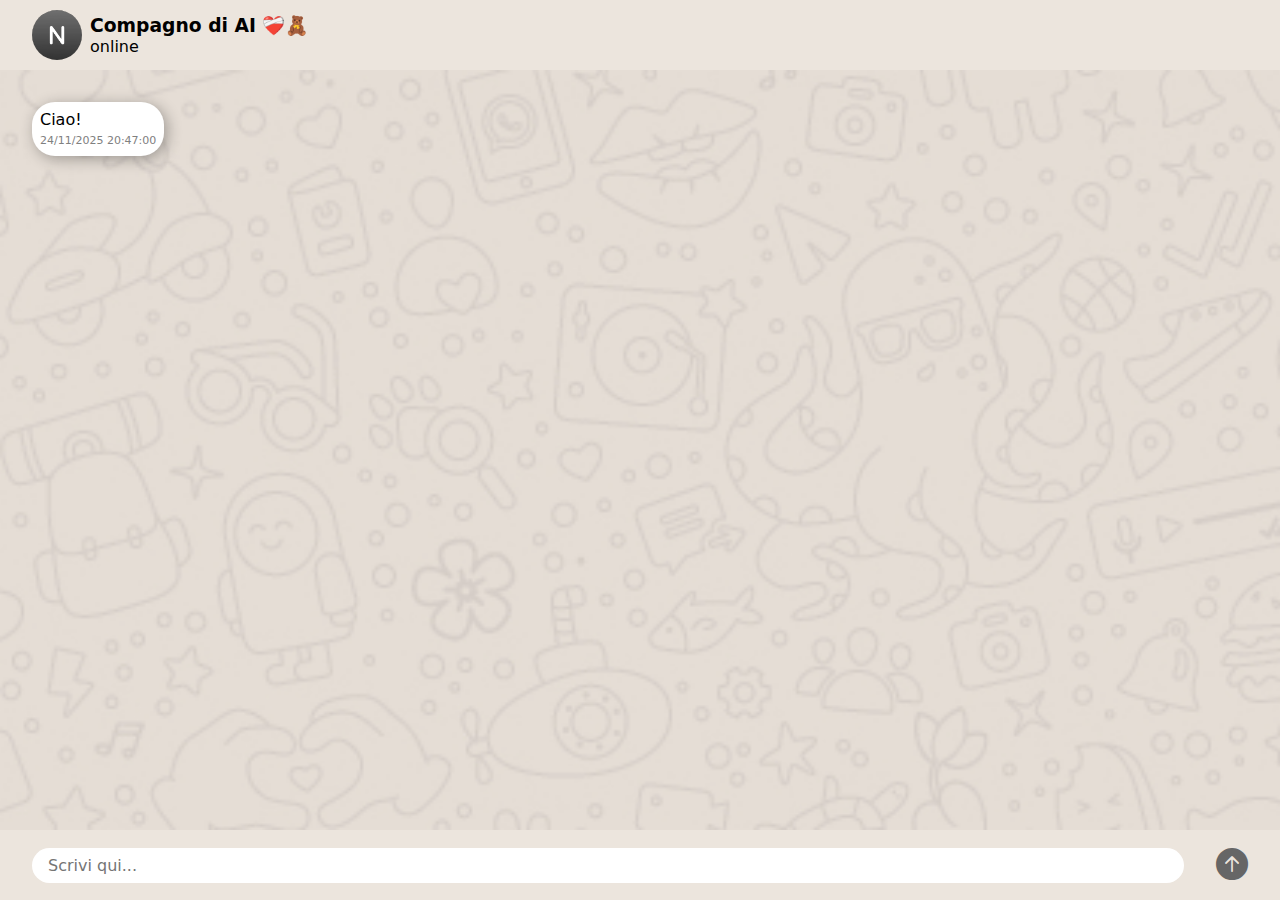
<file: index.html>
<!DOCTYPE html>
<html lang="it">
<head>
    <meta charset="UTF-8">
    <meta name="viewport" content="width=device-width, initial-scale=1.0">

    <!-- Etichetta -->
    <title>WhatsNik!</title>
    <link rel="icon" type="image/ico" href="favicon.ico">

    <!-- Collegamento al css -->
     <link rel="stylesheet" type="text/css" href="style.css">

<link rel="stylesheet" href="https://cdn.jsdelivr.net/npm/bootstrap-icons@1.13.1/font/bootstrap-icons.min.css">
</head>
<body>
    <!-- Intestazione -->
     <header>
    <div class="header-left">
        <img src="contact-pic.jpg" alt="Contatto">
        <div class="contact-info">
        <h3>Compagno di AI ❤️‍🩹🧸</h3>
        <p>online </p>
        </div>
    </div>
    <div class="header-right">
    </div>
    </header>

    <!-- Box delle chat -->
     <div class="chat-box">
            <div class="chat-row rec">
                <div class="chat-message">
                    <p>Ciao!</p>
                    <time datetime="24/11/2025 20:47:00">
                        24/11/2025 20:47:00
                    </time>
                </div>
            </div>
            
     </div>

    <!-- Fondo pagina -->
    <footer>
        <input type="text" placeholder="Scrivi qui...">
        <button><i class="bi bi-arrow-up-circle-fill"></i></button>
    </footer>

    <!-- JavaScript --> 
     <script src="script.js"></script>

</body>
</html>
</file>
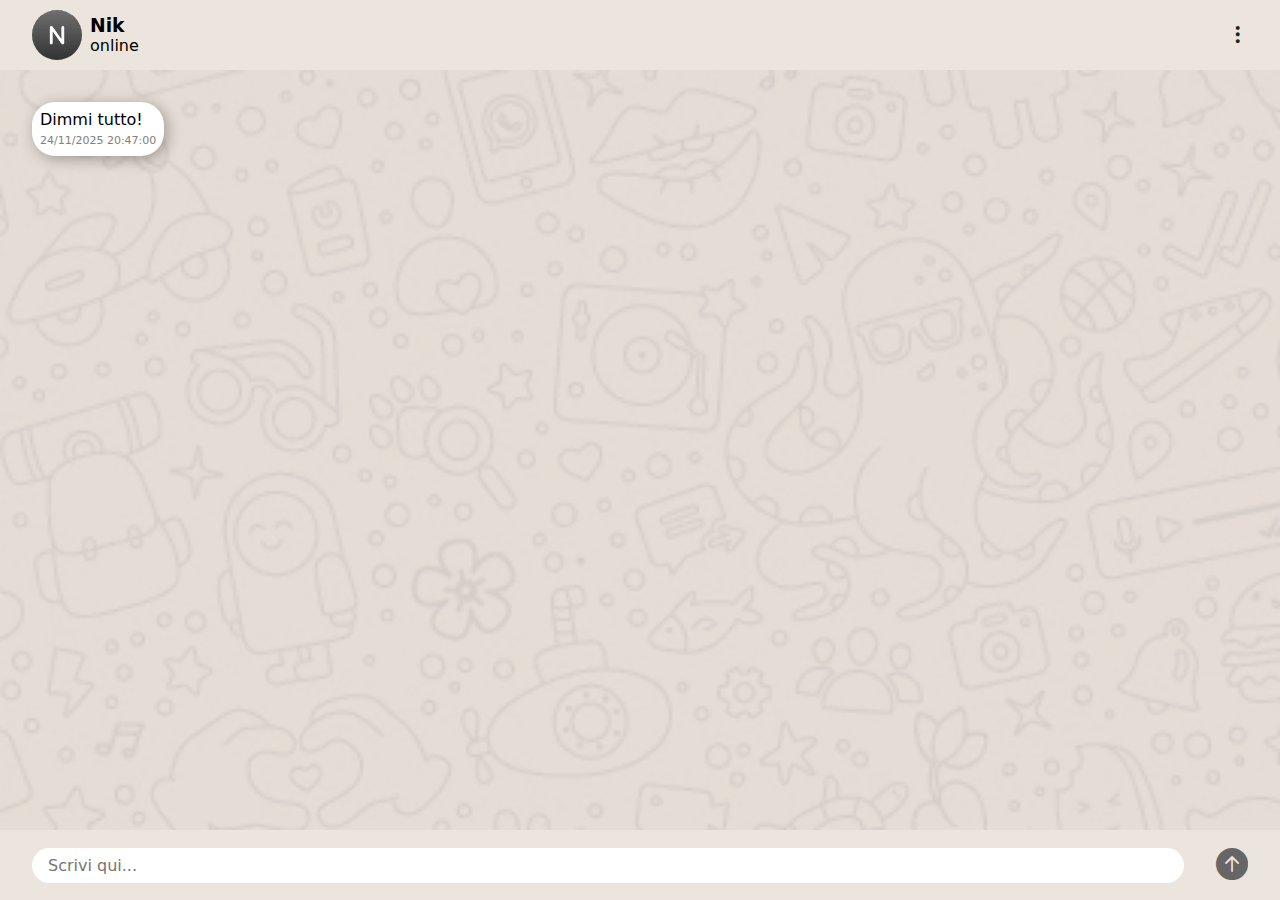
<file: webapp.html>
<!DOCTYPE html>
<html lang="it">
<head>
    <meta charset="UTF-8">
    <meta name="viewport" content="width=device-width, initial-scale=1.0">

    <!-- Etichetta -->
    <title>WhatsNik</title>
    <link rel="icon" type="image/ico" href="favicon.ico">

    <!-- Collegamento al css -->
     <link rel="stylesheet" type="text/css" href="style.css">

<link rel="stylesheet" href="https://cdn.jsdelivr.net/npm/bootstrap-icons@1.13.1/font/bootstrap-icons.min.css">
</head>
<body>
    <!-- Intestazione -->
     <header>
    <div class="header-left">
        <img src="contact-pic.jpg" alt="Contatto">
        <div class="contact-info">
        <h3>Nik</h3>
        <p>online </p>
        </div>
    </div>
    <div class="header-right">
<i class="bi bi-three-dots-vertical"></i>
    </div>
    </header>

    <!-- Box delle chat -->
     <div class="chat-box">
            <div class="chat-row rec">
                <div class="chat-message">
                    <p>Dimmi tutto!</p>
                    <time datetime="24/11/2025 20:47:00">
                        24/11/2025 20:47:00
                    </time>
                </div>
            </div>
            
     </div>

    <!-- Fondo pagina -->
    <footer>
        <input type="text" placeholder="Scrivi qui...">
        <button><i class="bi bi-arrow-up-circle-fill"></i></button>
    </footer>

    <!-- JavaScript -->
     <script src="script.js"></script>

</body>
</html>
</file>
<file: style.css>
* {
    margin: 0;
    padding: 0;
    box-sizing: border-box;
        font-family: system-ui, -apple-system, BlinkMacSystemFont, 'Segoe UI', Roboto, Oxygen, Ubuntu, Cantarell, 'Open Sans', 'Helvetica Neue', sans-serif;

}

header, footer{
    padding: 8px 32px;
    height: 70px;
    background-color: #ece5dd;
}

h1{
    color: blue;
}

.chat-box { /* Metto il punto perché è una classe */
    padding: 32px;
    /* Si deve rispondere alla dimensione dello schermo (DVH!) */
    height: calc(100dvh - 140px);
    background-image: url('background.jpg');
    background-size: cover;
    background-position: center;
    overflow-y: scroll;
}

/* Utilizzo FLEXBOX */

.chat-row.sent{
    display: flex;
    justify-content: flex-end;
    margin-bottom: 32px;
    padding-left: 32px;
}

.chat-row.rec{
    display: flex;
    justify-content: flex-start;
    margin-bottom: 32px;
    padding-right: 32px;
}

.chat-row.sent > .chat-message {
    padding: 8px;
    border-radius: 23px;
    background-color: #d5f9ba;
    box-shadow: 3px 3px 15px #00000050;
}

.chat-row.rec > .chat-message {
    padding: 8px;
    border-radius: 23px;
    background-color: white;
    box-shadow: 3px 3px 15px #00000050;
}


time{
    font-size: 11px;
    color: gray;
}

footer{
    display:flex;
    align-items: center;
    gap: 32px;
}

input{
    width: 100%;
    font-size: 16px;
    padding: 8px 16px;
    border-radius: 23px;
    border: none;
}

button{
    border: none;
    background-color: transparent;
    font-size: 32px;
    color: #666666;
    border: none;
    cursor: pointer;
}

button:hover{
    color: green;
}

header{
    display:flex;
    align-items: center;
    justify-content: space-between;
}

img{
    width: 50px;
    height: 50px;
    border-radius: 50%;
}

.header-left{
    display:flex;
    align-items: center;
    gap: 8px;
}

.header-right{
    display:flex;
    gap:8px;
    font-size: 21px;
    color: #232323;
}
</file>
